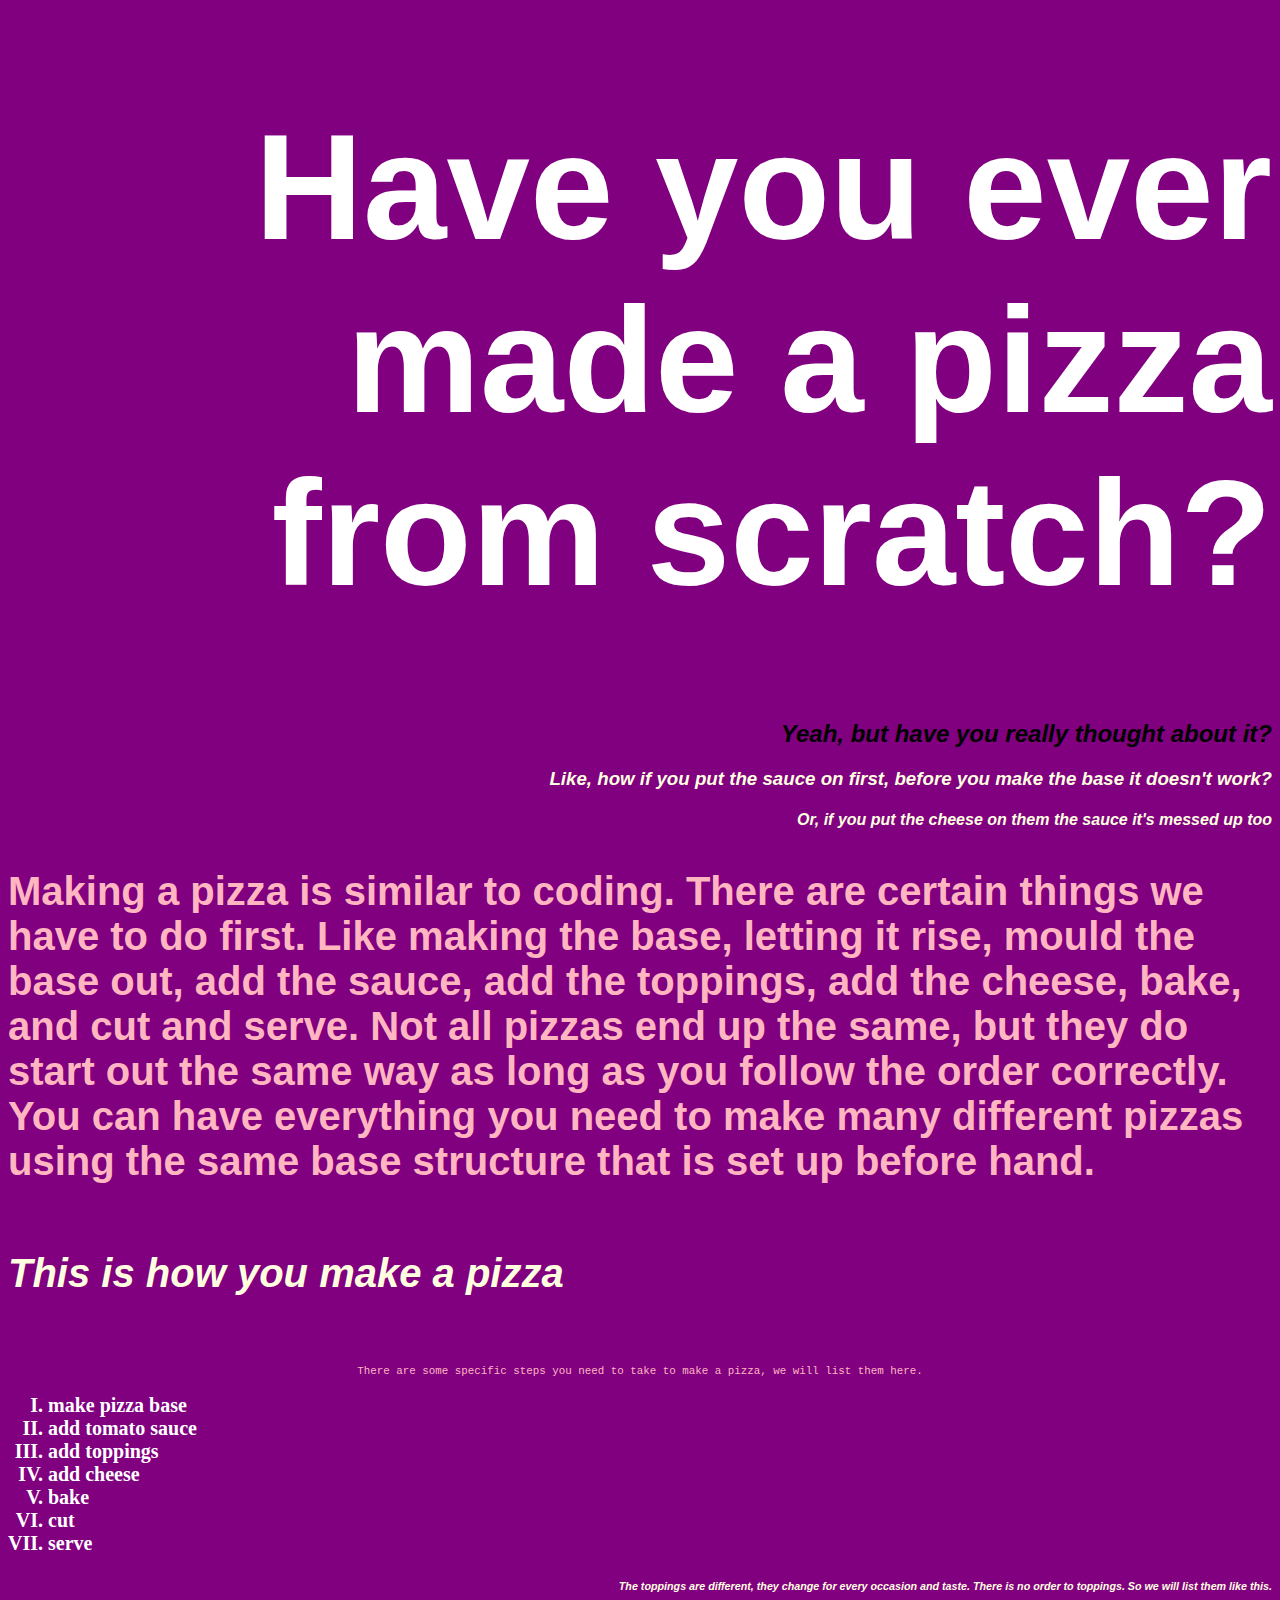
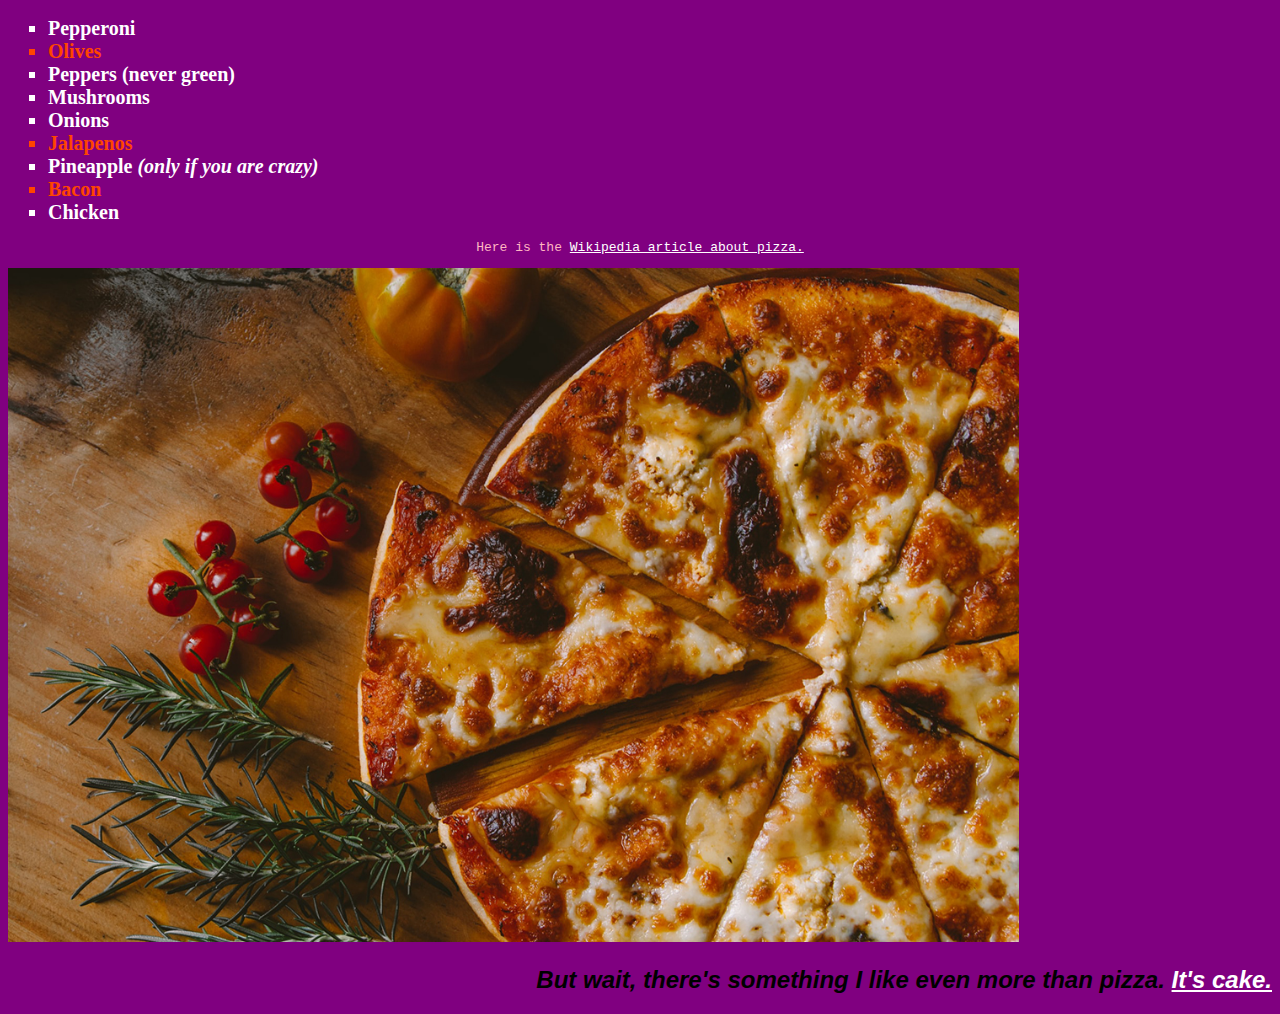
<file: pizza (coding task)/index.html>
<!DOCTYPE html>
<html lang="en">
<head>
    <meta charset="UTF-8">
    <meta http-equiv="X-UA-Compatible" content="IE=edge">
    <meta name="viewport" content="width=device-width, initial-scale=1.0">

    <link rel='stylesheet' href='styles.css'/>

    <title>Pizza Party</title>
</head>
<body>
<h1>Have you ever made a pizza from scratch?</h1>
<h2>Yeah, but have you really thought about it?</h2> 
<h3>Like, how if you put the sauce on first, before you make the base it doesn't work?</h3>
<h4>Or, if you put the cheese on them the sauce it's messed up too</h4>
 
<!-- Add some copy here -->
<p class="special">Making a pizza is similar to coding. There are 
certain things we have to do first. Like making the 
base, letting it rise, mould the base out, add the
sauce, add the toppings, add the cheese, bake, and cut
and serve. Not all pizzas end up the same, but they do
start out the same way as long as you follow the 
order correctly. You can have everything you need to
make many different pizzas using the same base 
structure that is set up before hand.</p>


<!--  Make lists here  -->
<h5 class="special">This is how you make a pizza</h5>
<p><small>There are some specific steps you need to take to make a 
    pizza, we will list them here.</small></p>    

<ol>
    <li>make pizza base </li>
    <li>add tomato sauce</li>
    <li>add toppings</li>
    <li>add cheese</li>
    <li>bake</li>
    <li>cut</li>
    <li>serve</li>
</ol>

<h6>The toppings are different, they change for every 
occasion and taste. There is no order to toppings. So we 
will list them like this.</h6>

<ul>
   <li>Pepperoni</li>
   <li class="fave">Olives</li>
   <li>Peppers <strong>(never green)</strong></li>
   <li>Mushrooms</li>
   <li>Onions</li>
   <li class="fave">Jalapenos</li>
   <li>Pineapple <em>(only if you are crazy)</em></li>
   <li class="fave">Bacon</li>
   <li>Chicken</li> 
</ul>

<p>Here is the  <a href="https://en.wikipedia.org/wiki/Pizza">Wikipedia article about pizza.</a></p>


<img class="pizza" src= "pizza.jpg" alt="a picture of a pizza">

<h2>But wait, there's something I like even more than pizza. 
    <a href="cake.html" target="_blank">It's cake.</a></h2>
</body>
</html>
</file>
<file: pizza (coding task)/styles.css>
body{
    background-color: purple;
}

p {
    font-family: monospace;
    text-align: center;
    color: lightpink  
}

h1,h2,h3,h4,h5,h6 {
    font-family: Verdana, Geneva, Tahoma, sans-serif;
    color: lightyellow;
    font-style: italic;
    text-align: right;
}

h1 {
    font-family: Impact, Haettenschweiler, 'Arial Narrow Bold', sans-serif;
    font-size: 150px;
    color: white;
    font-style: normal;
}

h2 {
    color: black;
}

.special {
    font-family: 'Gill Sans', 'Gill Sans MT', Calibri, 'Trebuchet MS', sans-serif;
    font-weight: bold;
    font-size: 40px;
    text-align: left;
}

ul {
    list-style-type:square;

}

ol {
    list-style-type: upper-roman;
}

li {
    color: white;
    font-size: 20px;
    font-weight: bold;
    
}

.fave{
    color:orangered;
}

.pizza{
    width: 80%
}

a {
    color: white;
}

/* Cake page */

.cake-text {
    font-family: Verdana, Geneva, Tahoma, sans-serif;
    text-align: left;
    color: white;
    font-size: 25px;
    font-weight:bold;
}

.section-one {
    border: 1px solid white;
    background-color:
    darkslateblue;
}

.caption {
    font-size: 15px;
    font-style: italic;
    text-align: center;

}

.container {

    display: flex;
    justify-content: space-evenly;
    flex-wrap: wrap;

}

.cake-item {

    
    width: 275px;
    height: 275px;
    padding: 4px;
}

.cake-group{
    
    width: 275px;
}
</file>
